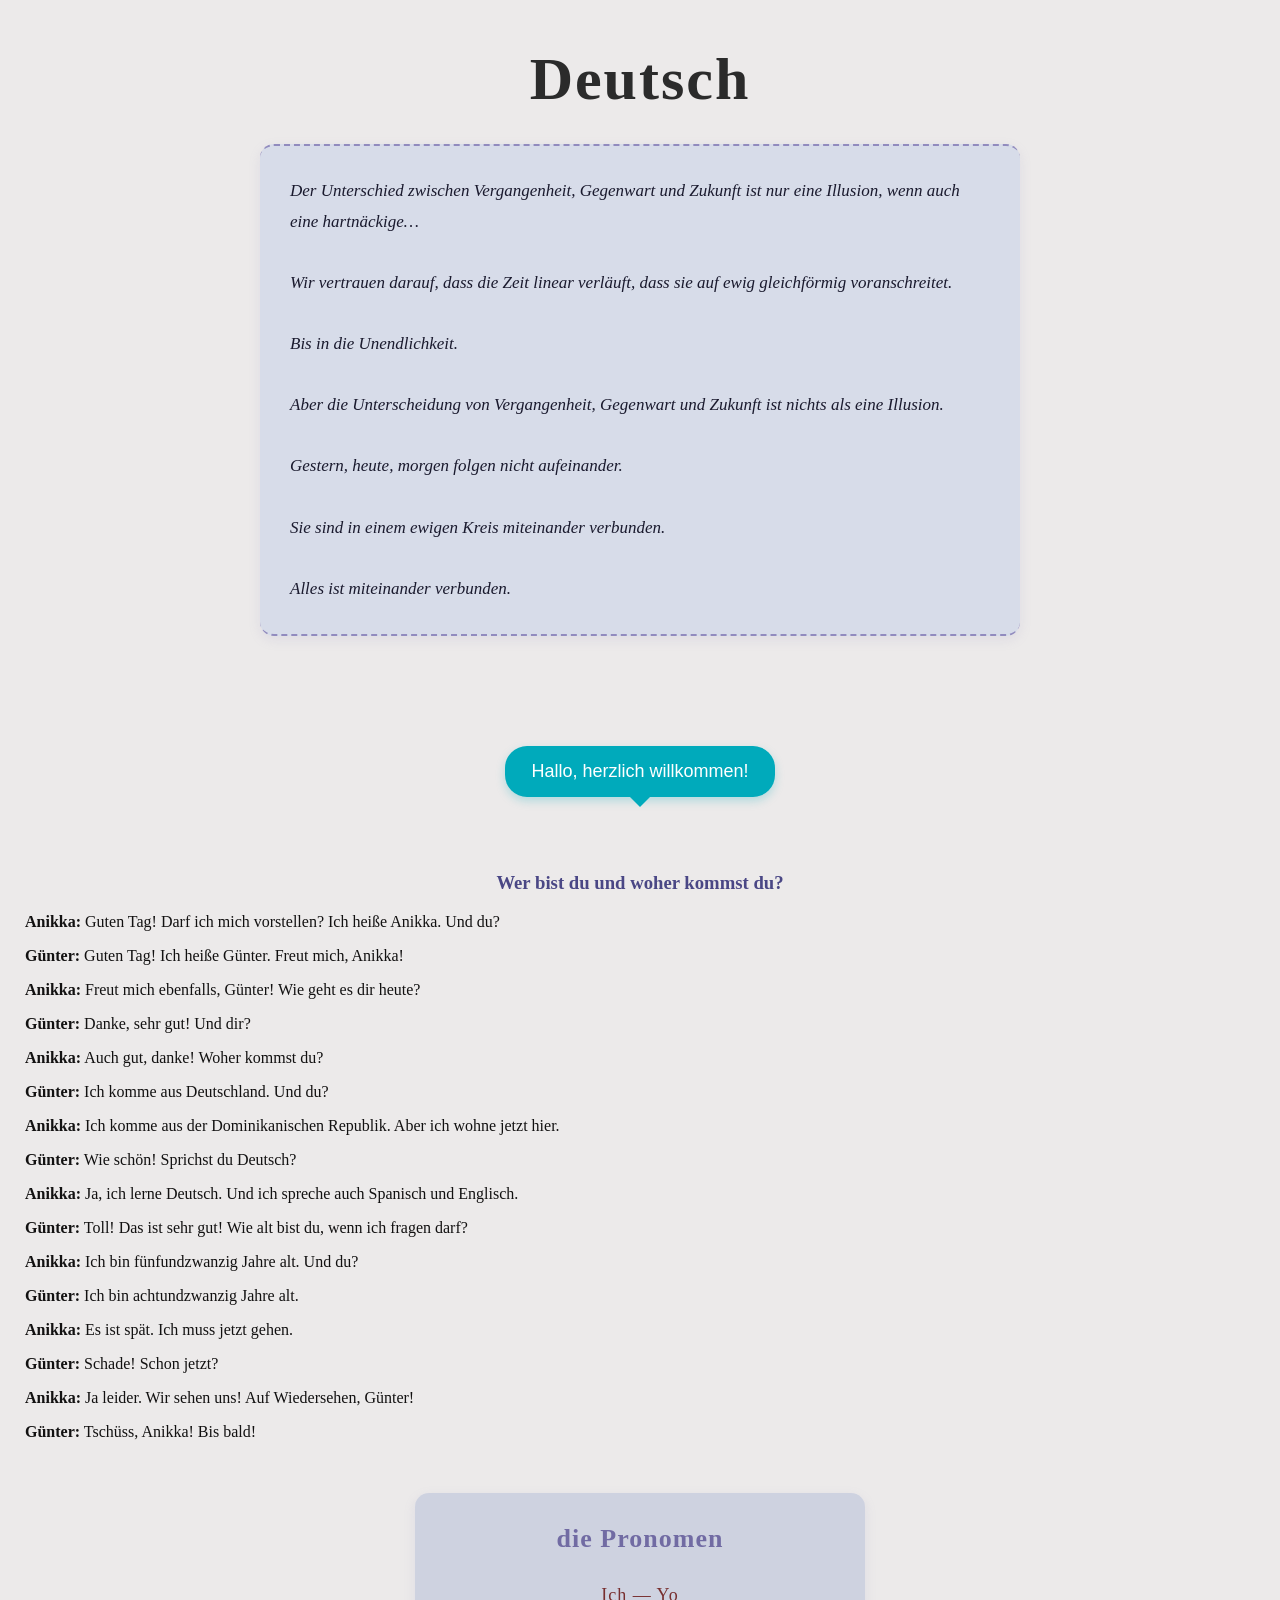
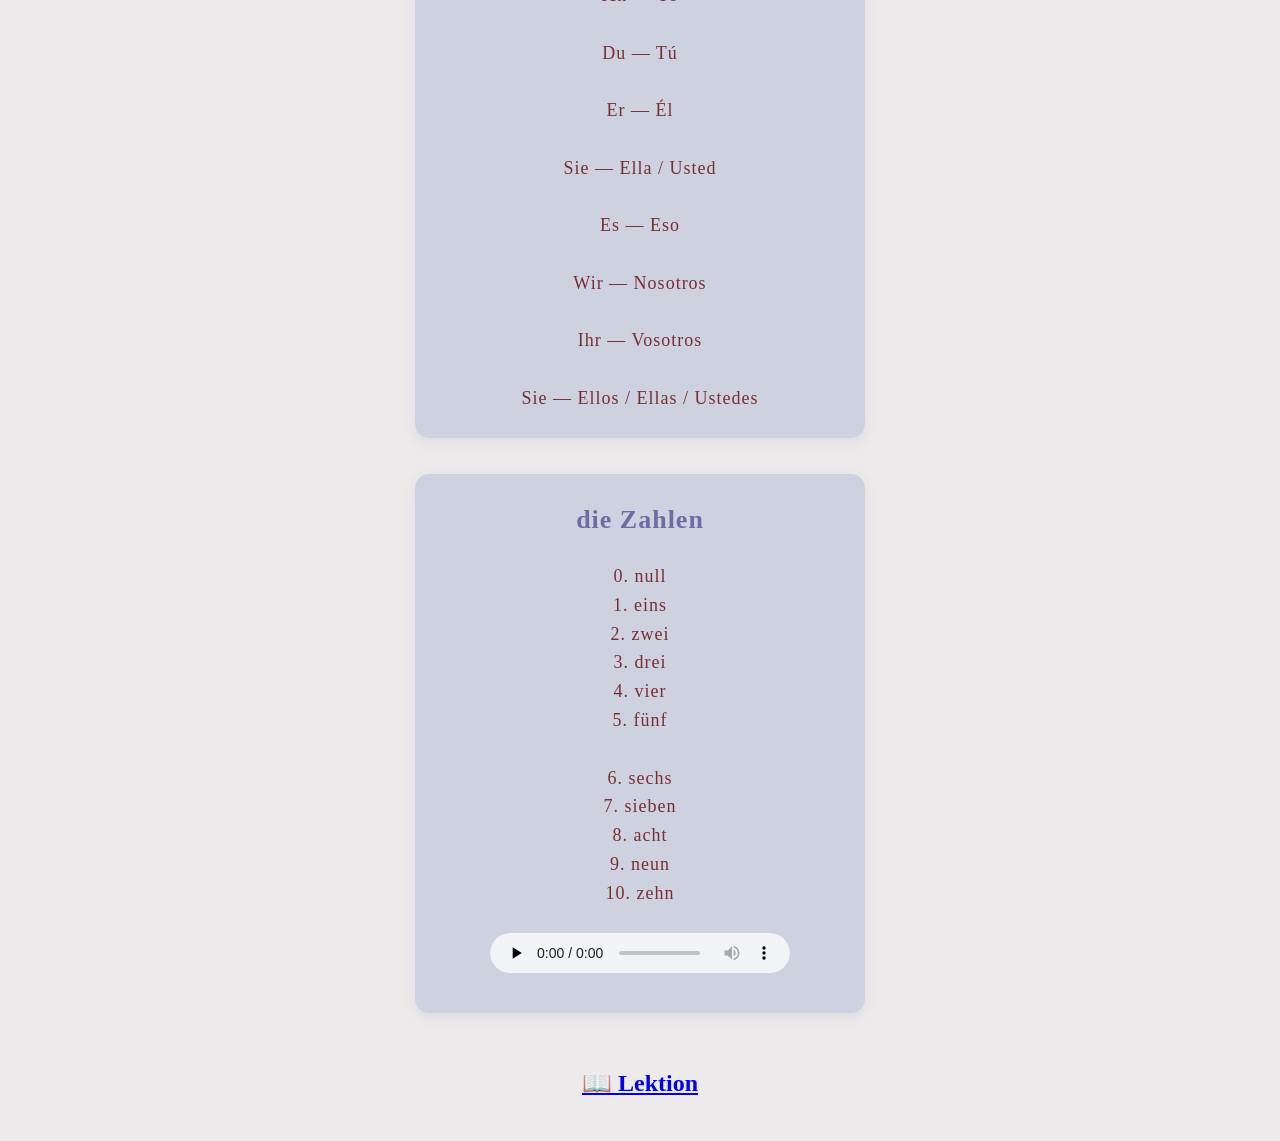
<file: index.html>
<!DOCTYPE html>
<html lang="de">
<head>
    <meta charset="UTF-8">
    <meta name="viewport" content="width=device-width, initial-scale=1.0">
    <link rel="stylesheet" href="style.css">
    <title>Deutsch</title>
    <link rel="icon" type="image/x-icon" href="https://static.vecteezy.com/system/resources/thumbnails/011/571/346/small/circle-flag-of-germany-free-png.png">
</head>
<body>

    <h1>Deutsch</h1>

    <p class="p01">
        Der Unterschied zwischen Vergangenheit, Gegenwart und Zukunft ist nur eine Illusion, wenn auch eine hartnäckige…
        <br><br>
        Wir vertrauen darauf, dass die Zeit linear verläuft, dass sie auf ewig gleichförmig voranschreitet.
        <br><br>
        Bis in die Unendlichkeit.
        <br><br>
        Aber die Unterscheidung von Vergangenheit, Gegenwart und Zukunft ist nichts als eine Illusion.
        <br><br>
        Gestern, heute, morgen folgen nicht aufeinander.
        <br><br>
        Sie sind in einem ewigen Kreis miteinander verbunden.
        <br><br>
        Alles ist miteinander verbunden.
    </p>

    <br>


    <br><br>


    <br><br>


    <div class="globi">
        <div class="globo-texto">
            Hallo, herzlich willkommen!
        </div>
    </div>

    <br><br>
    <div class="dialogo">
    <h3>Wer bist du und woher kommst du?</h3>
    <p><strong>Anikka:</strong> Guten Tag! Darf ich mich vorstellen? Ich heiße Anikka. Und du?</p>
    <p><strong>Günter:</strong> Guten Tag! Ich heiße Günter. Freut mich, Anikka!</p>
    <p><strong>Anikka:</strong> Freut mich ebenfalls, Günter! Wie geht es dir heute?</p>
    <p><strong>Günter:</strong> Danke, sehr gut! Und dir?</p>
    <p><strong>Anikka:</strong> Auch gut, danke! Woher kommst du?</p>
    <p><strong>Günter:</strong> Ich komme aus Deutschland. Und du?</p>
    <p><strong>Anikka:</strong> Ich komme aus der Dominikanischen Republik. Aber ich wohne jetzt hier.</p>
    <p><strong>Günter:</strong> Wie schön! Sprichst du Deutsch?</p>
    <p><strong>Anikka:</strong> Ja, ich lerne Deutsch. Und ich spreche auch Spanisch und Englisch.</p>
    <p><strong>Günter:</strong> Toll! Das ist sehr gut! Wie alt bist du, wenn ich fragen darf?</p>
    <p><strong>Anikka:</strong> Ich bin fünfundzwanzig Jahre alt. Und du?</p>
    <p><strong>Günter:</strong> Ich bin achtundzwanzig Jahre alt.</p>
    <p><strong>Anikka:</strong> Es ist spät. Ich muss jetzt gehen.</p>
    <p><strong>Günter:</strong> Schade! Schon jetzt?</p>
    <p><strong>Anikka:</strong> Ja leider. Wir sehen uns! Auf Wiedersehen, Günter!</p>
    <p><strong>Günter:</strong> Tschüss, Anikka! Bis bald!</p>
</div>

    <div>
<br><br>
    <!-- 📌 PRONOMBRES PERSONALES -->
    <div class="num">
        <h2>die Pronomen</h2>
        Ich — Yo<br><br>
        Du — Tú<br><br>
        Er — Él<br><br>
        Sie — Ella / Usted<br><br>
        Es — Eso<br><br>
        Wir — Nosotros<br><br>
        Ihr — Vosotros<br><br>
        Sie — Ellos / Ellas / Ustedes
    </div>
    </div>
<br><br>
    <!-- 📌 NÚMEROS -->
    <div class="num">
        <h2>die Zahlen</h2>
        0. null<br>
        1. eins<br>
        2. zwei<br>
        3. drei<br>
        4. vier<br>
        5. fünf
        <br><br>
        6. sechs<br>
        7. sieben<br>
        8. acht<br>
        9. neun<br>
        10. zehn
        <div style="text-align:center; margin:25px 0 10px 0;">
            <audio controls preload="none">
                <source src="./numerosaleman.mp3" type="audio/mpeg">
            
        </div>
    </div>

    <br><br>

   
    

        <h2><a href="lektion.html" class="container">📖 Lektion</a></h2>
       
        

   
        
            
</body>
</html>
</file>
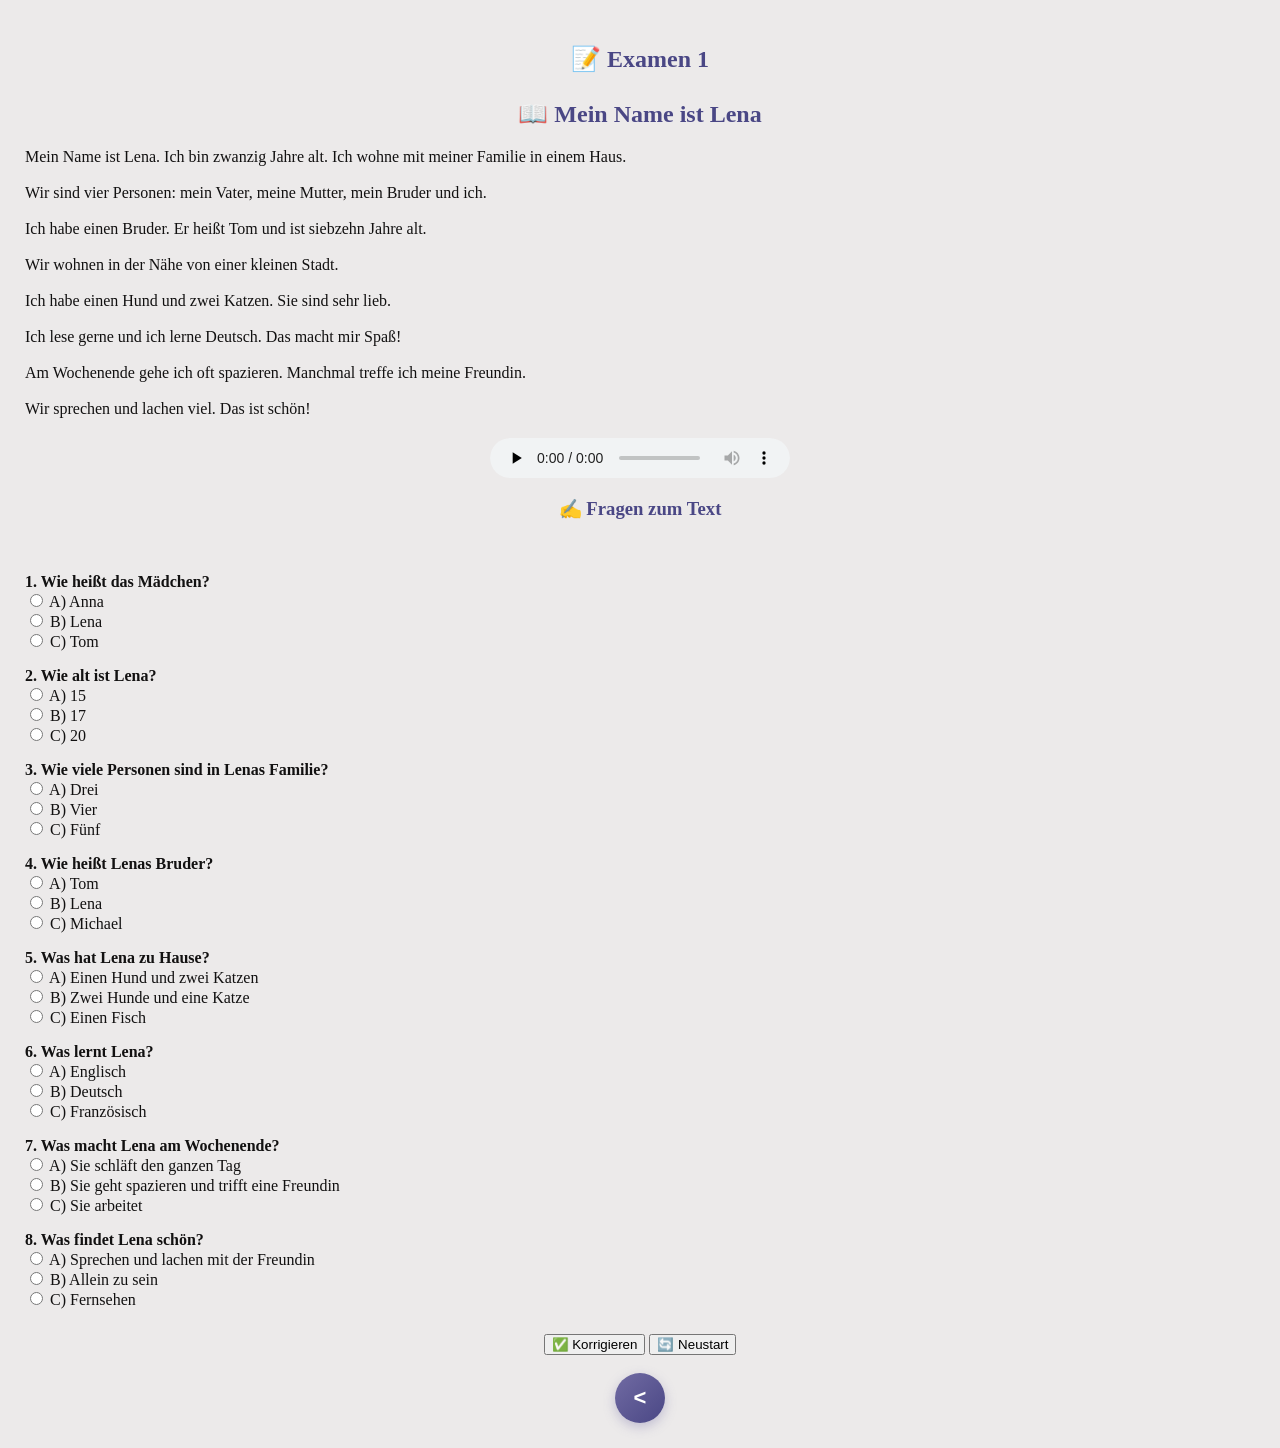
<file: examen1.html>
<!DOCTYPE html>
<html lang="de">
    <head>
        <meta charset="UTF-8">
        <meta name="viewport" content="width=device-width, initial-scale=1.0">
        <title>Examen 1</title>
        <link rel="stylesheet" href="style.css">
    </head>
    <body>
        <h2>📝 Examen 1 <br><br> 📖 Mein Name ist Lena</h2>
        <p>Mein Name ist Lena. Ich bin zwanzig Jahre alt. Ich wohne mit meiner Familie in einem Haus. <br><br>
Wir sind vier Personen: mein Vater, meine Mutter, mein Bruder und ich.<br><br>
Ich habe einen Bruder. Er heißt Tom und ist siebzehn Jahre alt.<br><br>
Wir wohnen in der Nähe von einer kleinen Stadt.<br><br>
Ich habe einen Hund und zwei Katzen. Sie sind sehr lieb.<br><br>
Ich lese gerne und ich lerne Deutsch. Das macht mir Spaß!<br><br>
Am Wochenende gehe ich oft spazieren. Manchmal treffe ich meine Freundin.<br><br>
Wir sprechen und lachen viel. Das ist schön!</p>

<p style="text-align:center; margin:20px 0;">
  <audio controls preload="none">
    <source src="./lenaaudio.mp3" type="audio/mpeg">
  
</p>

<h3>✍️ Fragen zum Text</h3>
<br>

<p><strong>1. Wie heißt das Mädchen?</strong> <span id="res-q1"></span><br>
    <label style="cursor: pointer;"><input type="radio" name="q1" value="a"> A) Anna</label><br>
    <label style="cursor: pointer;"><input type="radio" name="q1" value="b"> B) Lena</label><br>
    <label style="cursor: pointer;"><input type="radio" name="q1" value="c"> C) Tom</label>
</p>

<p><strong>2. Wie alt ist Lena?</strong> <span id="res-q2"></span><br>
    <label style="cursor: pointer;"><input type="radio" name="q2" value="a"> A) 15</label><br>
    <label style="cursor: pointer;"><input type="radio" name="q2" value="b"> B) 17</label><br>
    <label style="cursor: pointer;"><input type="radio" name="q2" value="c"> C) 20</label>
</p>

<p><strong>3. Wie viele Personen sind in Lenas Familie?</strong> <span id="res-q3"></span><br>
    <label style="cursor: pointer;"><input type="radio" name="q3" value="a"> A) Drei</label><br>
    <label style="cursor: pointer;"><input type="radio" name="q3" value="b"> B) Vier</label><br>
    <label style="cursor: pointer;"><input type="radio" name="q3" value="c"> C) Fünf</label>
</p>

<p><strong>4. Wie heißt Lenas Bruder?</strong> <span id="res-q4"></span><br>
    <label style="cursor: pointer;"><input type="radio" name="q4" value="a"> A) Tom</label><br>
    <label style="cursor: pointer;"><input type="radio" name="q4" value="b"> B) Lena</label><br>
    <label style="cursor: pointer;"><input type="radio" name="q4" value="c"> C) Michael</label>
</p>

<p><strong>5. Was hat Lena zu Hause?</strong> <span id="res-q5"></span><br>
    <label style="cursor: pointer;"><input type="radio" name="q5" value="a"> A) Einen Hund und zwei Katzen</label><br>
    <label style="cursor: pointer;"><input type="radio" name="q5" value="b"> B) Zwei Hunde und eine Katze</label><br>
    <label style="cursor: pointer;"><input type="radio" name="q5" value="c"> C) Einen Fisch</label>
</p>

<p><strong>6. Was lernt Lena?</strong> <span id="res-q6"></span><br>
    <label style="cursor: pointer;"><input type="radio" name="q6" value="a"> A) Englisch</label><br>
    <label style="cursor: pointer;"><input type="radio" name="q6" value="b"> B) Deutsch</label><br>
    <label style="cursor: pointer;"><input type="radio" name="q6" value="c"> C) Französisch</label>
</p>

<p><strong>7. Was macht Lena am Wochenende?</strong> <span id="res-q7"></span><br>
    <label style="cursor: pointer;"><input type="radio" name="q7" value="a"> A) Sie schläft den ganzen Tag</label><br>
    <label style="cursor: pointer;"><input type="radio" name="q7" value="b"> B) Sie geht spazieren und trifft eine Freundin</label><br>
    <label style="cursor: pointer;"><input type="radio" name="q7" value="c"> C) Sie arbeitet</label>
</p>

<p><strong>8. Was findet Lena schön?</strong> <span id="res-q8"></span><br>
    <label style="cursor: pointer;"><input type="radio" name="q8" value="a"> A) Sprechen und lachen mit der Freundin</label><br>
    <label style="cursor: pointer;"><input type="radio" name="q8" value="b"> B) Allein zu sein</label><br>
    <label style="cursor: pointer;"><input type="radio" name="q8" value="c"> C) Fernsehen</label>
</p>

<!-- 📊 CUADRO DONDE SALE LA NOTA -->
<div id="resultado" style="text-align:center; font-size:20px; margin:25px 0; font-weight:bold; color:#4a4785;"></div>

<div style="text-align: center; margin-top: 15px;">
    <button onclick="korrigiere()">✅ Korrigieren</button>
    <button onclick="neuStart()">🔄 Neustart</button>
</div>

<br>
<div style="text-align:center;">
  <button class="back-button" onclick="goBack()">&lt;</button>
</div>

<script>
// ===== ANTWORTEN UND ERLÄUTERUNGEN =====
const respuestas = {
  q1: { 
    richtige: "b", 
    erklaerung: "Im ersten Satz steht: Mein Name ist Lena." 
  },
  q2: { 
    richtige: "c", 
    erklaerung: "Im Text steht: Ich bin zwanzig Jahre alt. Zwanzig = 20." 
  },
  q3: { 
    richtige: "b", 
    erklaerung: "Vater + Mutter + Bruder + Lena = 4 Personen." 
  },
  q4: { 
    richtige: "a", 
    erklaerung: "Es steht: Er heißt Tom. Tom ist der Bruder." 
  },
  q5: { 
    richtige: "a", 
    erklaerung: "Im Text steht: Ich habe einen Hund und zwei Katzen." 
  },
  q6: { 
    richtige: "b", 
    erklaerung: "Es steht: Ich lerne Deutsch. Sie lernt Deutsch." 
  },
  q7: { 
    richtige: "b", 
    erklaerung: "Am Wochenende geht sie spazieren und trifft ihre Freundin." 
  },
  q8: { 
    richtige: "a", 
    erklaerung: "Sie sagt: Wir sprechen und lachen viel. Das ist schön!" 
  }
};

const totalPreguntas = 8;

// ✅ FUNKTION: KORRIGIEREN
function korrigiere() {
    let puntos = 0;
    // ⚠️ ANTES decía "let i = i" → ERROR! Debe ser "let i = 1"
    for (let i = 1; i <= totalPreguntas; i++) {
        const nombre = "q" + i;
        const caja = document.getElementById("res-" + nombre);
        const seleccionada = document.querySelector('input[name="' + nombre + '"]:checked');

        if (seleccionada && seleccionada.value === respuestas[nombre].richtige) {
            puntos++;
            caja.innerHTML = '<span style="color:green; font-weight:bold;"> ✅ Richtig!</span>';
        } else {
            caja.innerHTML = '<span style="color:red; font-weight:bold;"> ❌ ' + respuestas[nombre].erklaerung + '</span>';
        }
    }
    // 📊 NOTA FINAL
    const nota = Math.round((puntos / totalPreguntas) * 100);
    document.getElementById("resultado").innerHTML = "💪 Sehr gut! " + puntos + " von " + totalPreguntas + " — Note: " + nota + "/100";
}

// 🔄 FUNKTION: NEUSTART
function neuStart() {
    for (let i = 1; i <= totalPreguntas; i++) {
        const nombre = "q" + i;
        const caja = document.getElementById("res-" + nombre);
        const opciones = document.querySelectorAll('input[name="' + nombre + '"]');        
        opciones.forEach(op => op.checked = false);
        caja.innerHTML = "";
    }
    document.getElementById("resultado").innerHTML = "";
}

// 🔙 ZURÜCK-FUNKTION
function goBack() {
    history.back();
}
</script>

</body>
</html>
</file>
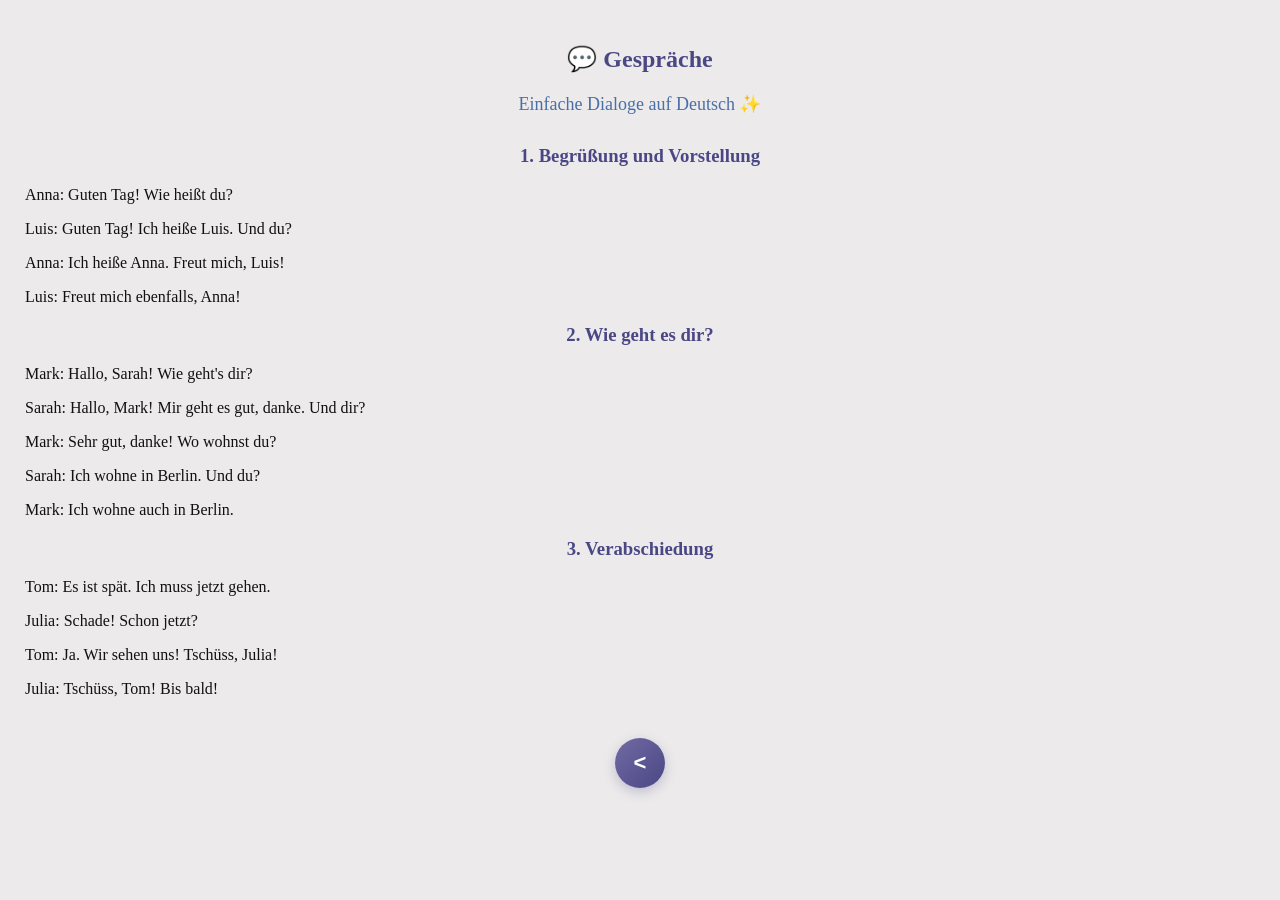
<file: gespräche.html>
<!DOCTYPE html>
<html lang="de">
<head>
    <meta charset="UTF-8">
    <meta name="viewport" content="width=device-width, initial-scale=1.0">
    <title>💬 Gespräche</title>
    <link rel="stylesheet" href="style.css">
</head>
<body>

<h2>💬 Gespräche</h2>
<p style="text-align:center; color:#4a6fa5; font-size:18px; margin-bottom:30px;">Einfache Dialoge auf Deutsch ✨</p>


<!-- 🗣️ 1. Begrüßung und Vorstellung -->
<div class="dialogo">
    <h3>1. Begrüßung und Vorstellung</h3>
    <p class="frase"><span class="de">Anna:</span> Guten Tag! Wie heißt du?</p>
    <p class="frase"><span class="de">Luis:</span> Guten Tag! Ich heiße Luis. Und du?</p>
    <p class="frase"><span class="de">Anna:</span> Ich heiße Anna. Freut mich, Luis!</p>
    <p class="frase"><span class="de">Luis:</span> Freut mich ebenfalls, Anna!</p>
</div>


<!-- 🗣️ 2. Wie geht es dir? -->
<div class="dialogo">
    <h3>2. Wie geht es dir?</h3>
    <p class="frase"><span class="de">Mark:</span> Hallo, Sarah! Wie geht's dir?</p>
    <p class="frase"><span class="de">Sarah:</span> Hallo, Mark! Mir geht es gut, danke. Und dir?</p>
    <p class="frase"><span class="de">Mark:</span> Sehr gut, danke! Wo wohnst du?</p>
    <p class="frase"><span class="de">Sarah:</span> Ich wohne in Berlin. Und du?</p>
    <p class="frase"><span class="de">Mark:</span> Ich wohne auch in Berlin.</p>
</div>


<!-- 🗣️ 3. Verabschiedung -->
<div class="dialogo">
    <h3>3. Verabschiedung</h3>
    <p class="frase"><span class="de">Tom:</span> Es ist spät. Ich muss jetzt gehen.</p>
    <p class="frase"><span class="de">Julia:</span> Schade! Schon jetzt?</p>
    <p class="frase"><span class="de">Tom:</span> Ja. Wir sehen uns! Tschüss, Julia!</p>
    <p class="frase"><span class="de">Julia:</span> Tschüss, Tom! Bis bald!</p>
</div>


<!-- 🔙 ZURÜCK-KNOPF -->
<div style="margin-top: 40px; text-align: center;">
    <button class="back-button" onclick="goBack()">&lt;</button>
</div>

<script>
    function goBack() {
        history.back();
    }
</script>

</body>
</html>
</file>
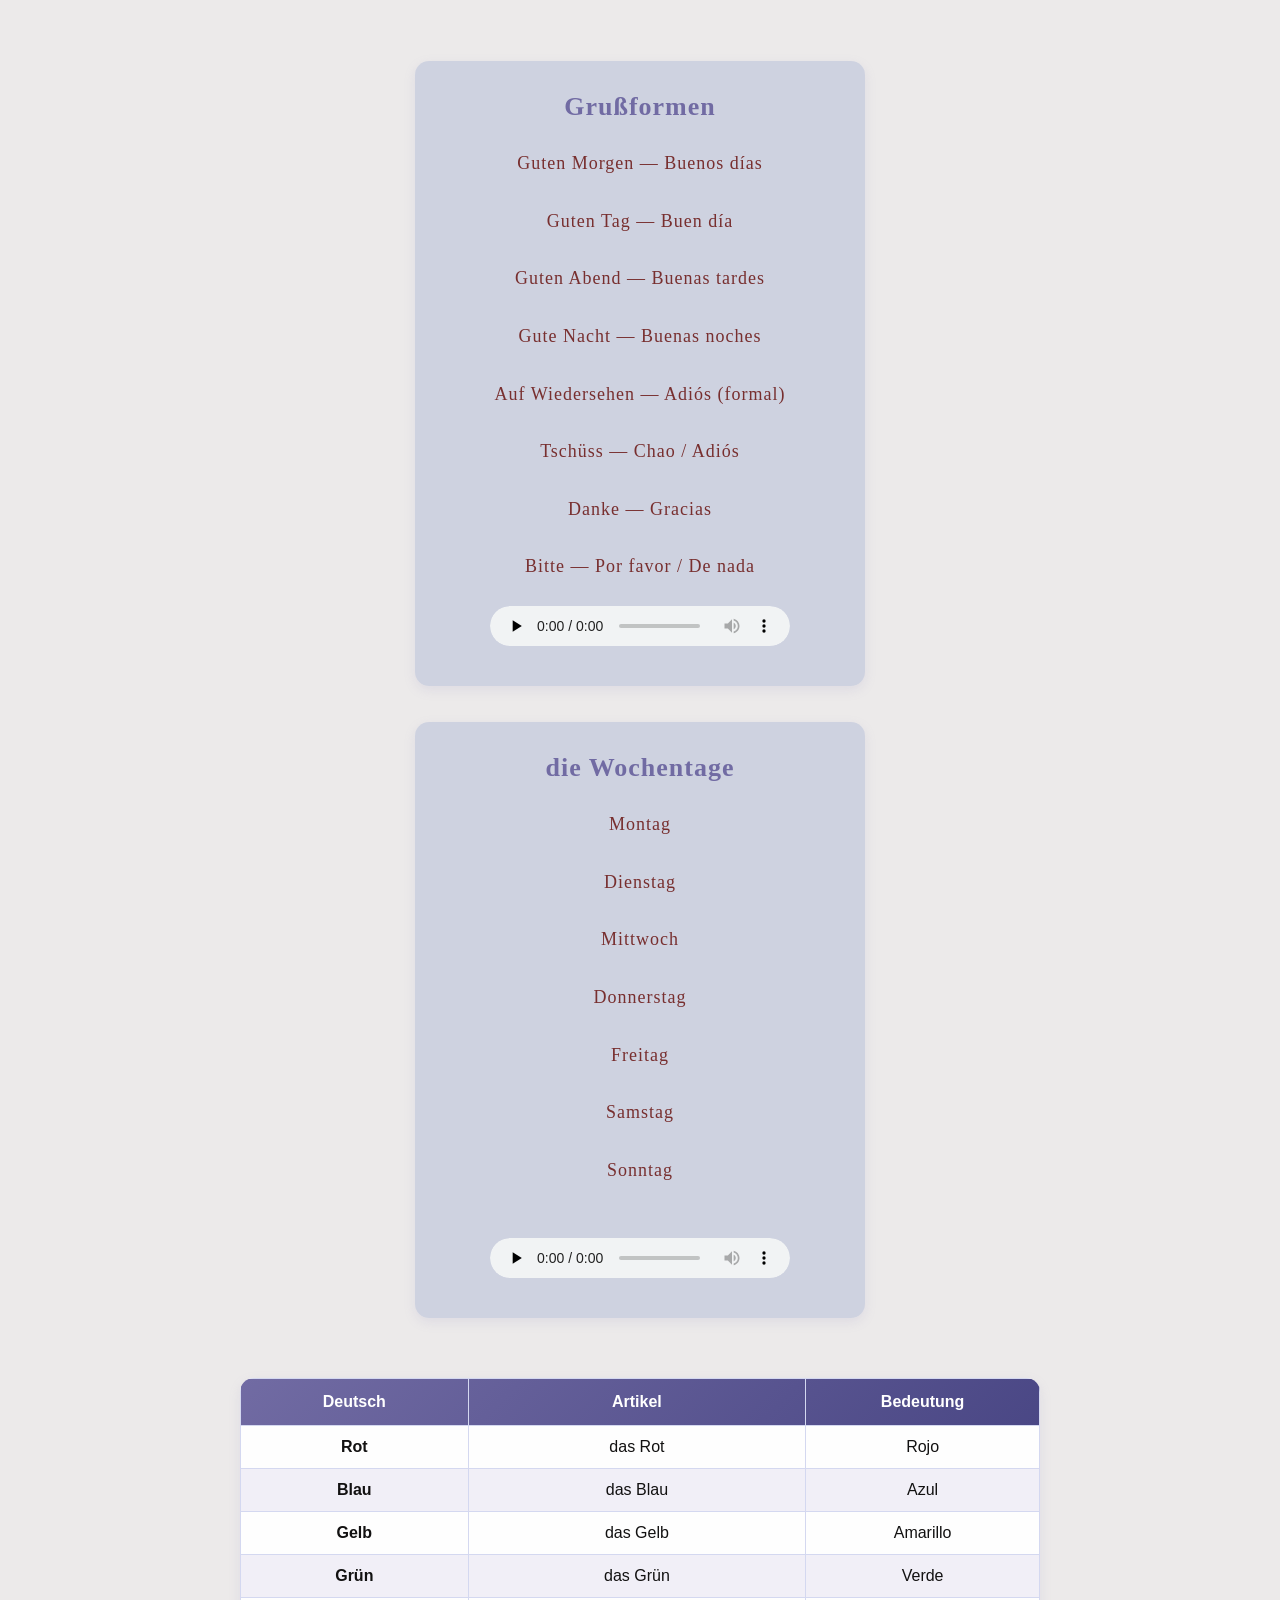
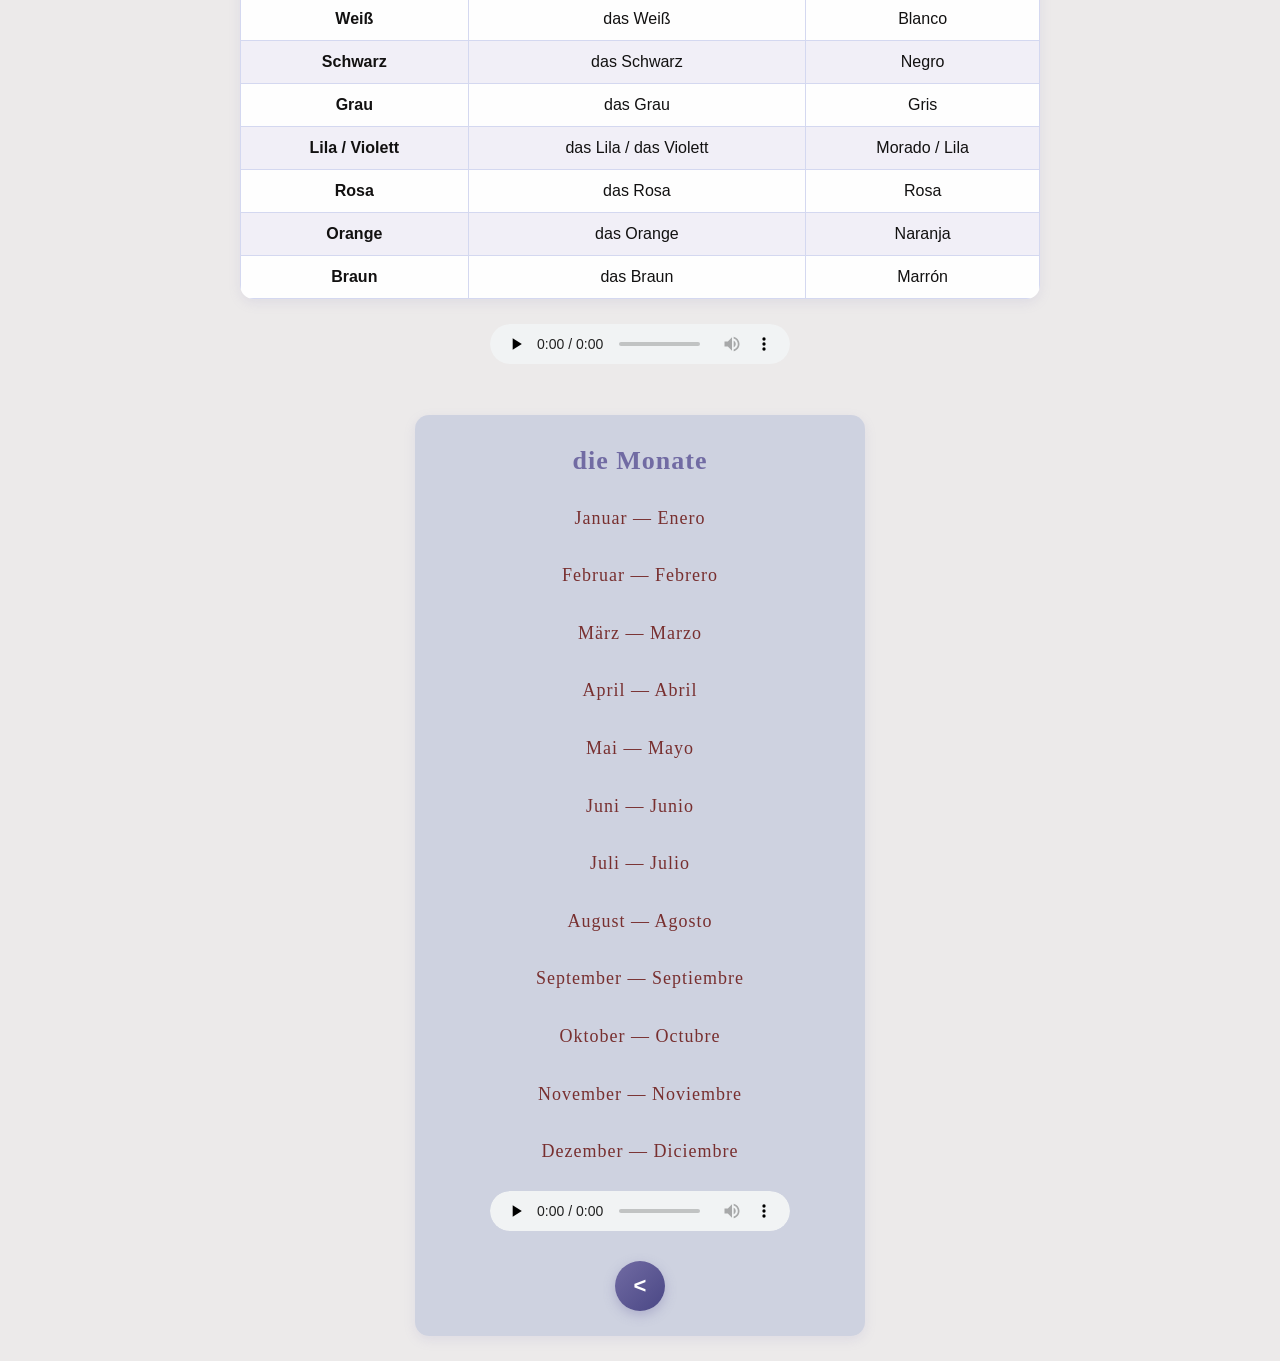
<file: grammatik.html>
<!DOCTYPE html>
<html lang="de">
<head>
    <meta charset="UTF-8">
    <meta name="viewport" content="width=device-width, initial-scale=1.0">
    <title>Deutsch — Sujets de cours</title>
    <link rel="stylesheet" href="style.css">
</head>
<body>

    <br><br>

    <div class="num">
        <h2>Grußformen</h2>
        Guten Morgen — Buenos días<br><br>
        Guten Tag — Buen día<br><br>
        Guten Abend — Buenas tardes<br><br>
        Gute Nacht — Buenas noches<br><br>
        Auf Wiedersehen — Adiós (formal)<br><br>
        Tschüss — Chao / Adiós<br><br>
        Danke — Gracias<br><br>
        Bitte — Por favor / De nada
         <div style="text-align:center; margin:25px 0 10px 0;">
            <audio controls preload="none">
                <source src="./gruaudio.mp3" type="audio/mpeg">
            
        </div>
    </div>
    <br><br>
<!-- 📌 DÍAS DE LA SEMANA -->
    <div class="sem">
        <h2>die Wochentage</h2>
        Montag<br><br>
        Dienstag<br><br>
        Mittwoch<br><br>
        Donnerstag<br><br>
        Freitag<br><br>
        Samstag<br><br>
        Sonntag<br><br>
        <div style="text-align:center; margin:25px 0 10px 0;">
            <audio controls preload="none">
                <source src="./semaleman.mp3.mp3" type="audio/mpeg">
            
        </div>
    </div>

    <br><br>

    <!-- 📌 TABLA DE COLORES -->
    <table class="colo">
        <thead>
            <tr>
                <th>Deutsch</th>
                <th>Artikel</th>
                <th>Bedeutung</th>
            </tr>
        </thead>
        <tbody>
            <tr>
                <td><strong>Rot</strong></td>
                <td>das Rot</td>
                <td>Rojo</td>
            </tr>
            <tr>
                <td><strong>Blau</strong></td>
                <td>das Blau</td>
                <td>Azul</td>
            </tr>
            <tr>
                <td><strong>Gelb</strong></td>
                <td>das Gelb</td>
                <td>Amarillo</td>
            </tr>
            <tr>
                <td><strong>Grün</strong></td>
                <td>das Grün</td>
                <td>Verde</td>
            </tr>
            <tr>
                <td><strong>Weiß</strong></td>
                <td>das Weiß</td>
                <td>Blanco</td>
            </tr>
            <tr>
                <td><strong>Schwarz</strong></td>
                <td>das Schwarz</td>
                <td>Negro</td>
            </tr>
            <tr>
                <td><strong>Grau</strong></td>
                <td>das Grau</td>
                <td>Gris</td>
            </tr>
            <tr>
                <td><strong>Lila / Violett</strong></td>
                <td>das Lila / das Violett</td>
                <td>Morado / Lila</td>
            </tr>
            <tr>
                <td><strong>Rosa</strong></td>
                <td>das Rosa</td>
                <td>Rosa</td>
            </tr>
            <tr>
                <td><strong>Orange</strong></td>
                <td>das Orange</td>
                <td>Naranja</td>
            </tr>
            <tr>
                <td><strong>Braun</strong></td>
                <td>das Braun</td>
                <td>Marrón</td>
            </tr>
        </tbody>
    </table>

    <div style="text-align:center; margin:25px 0 10px 0;">
        <audio controls preload="none">
            <source src="./coloraleman.mp3" type="audio/mpeg">
        
    </div>

    <br><br>

    <!-- 📌 MESES DEL AÑO -->
    <div class="num">
        <h2>die Monate</h2>
        Januar — Enero<br><br>
        Februar — Febrero<br><br>
        März — Marzo<br><br>
        April — Abril<br><br>
        Mai — Mayo<br><br>
        Juni — Junio<br><br>
        Juli — Julio<br><br>
        August — Agosto<br><br>
        September — Septiembre<br><br>
        Oktober — Octubre<br><br>
        November — Noviembre<br><br>
        Dezember — Diciembre

        <div style="text-align:center; margin:25px 0 10px 0;">
            <audio controls preload="none">
                <source src="./mesesaleman.mp3" type="audio/mpeg">
            
        </div>

        <!-- BOTÓN DE VOLVER -->
        <div style="margin-top: 30px; text-align: center;">
            <button class="back-button" onclick="goBack()">&lt;</button>
        </div>
    </div>

 <script>
        function goBack() {
            history.back();
        }
    </script>
</body>
</html>
</file>
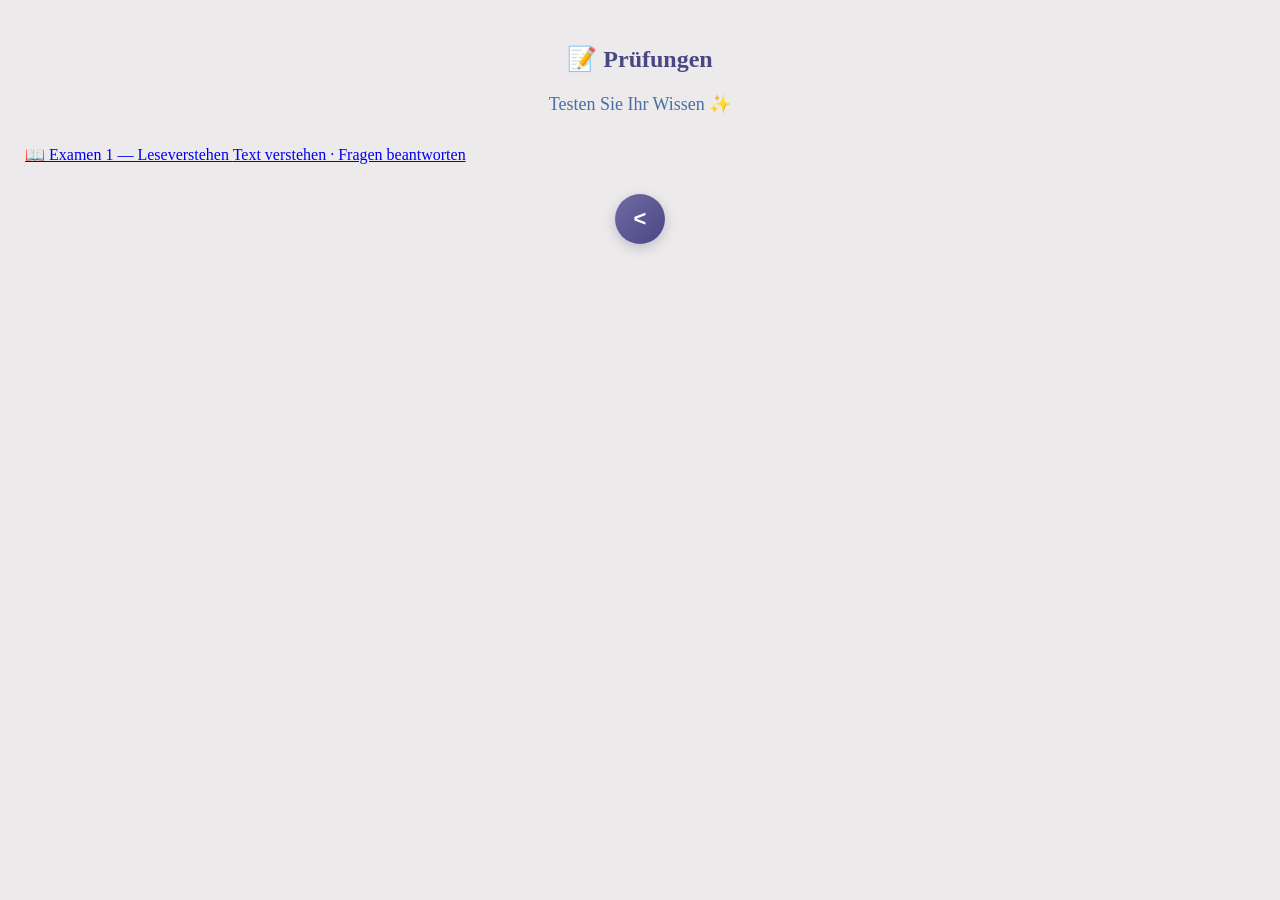
<file: prüfungen.html>
<!DOCTYPE html>
<html lang="de">
<head>
    <meta charset="UTF-8">
    <meta name="viewport" content="width=device-width, initial-scale=1.0">
    <title>📝 Prüfungen</title>
    <link rel="stylesheet" href="style.css">
</head>
<body>

<h2>📝 Prüfungen</h2>
<p style="text-align:center; color:#4a6fa5; font-size:18px; margin-bottom:30px;">Testen Sie Ihr Wissen ✨</p>

<div class="container-pruefungen">
  <a href="examen1.html" class="examen-link">
    📖 Examen 1 — Leseverstehen
    <span>Text verstehen · Fragen beantworten</span>
  </a>
</div>

<!-- 🔙 ZURÜCK-KNOPF -->
<div style="margin-top: 30px; text-align: center;">
    <button class="back-button" onclick="goBack()">&lt;</button>
</div>

<script>
    function goBack() {
        history.back();
    }
</script>

</body>
</html>
</file>
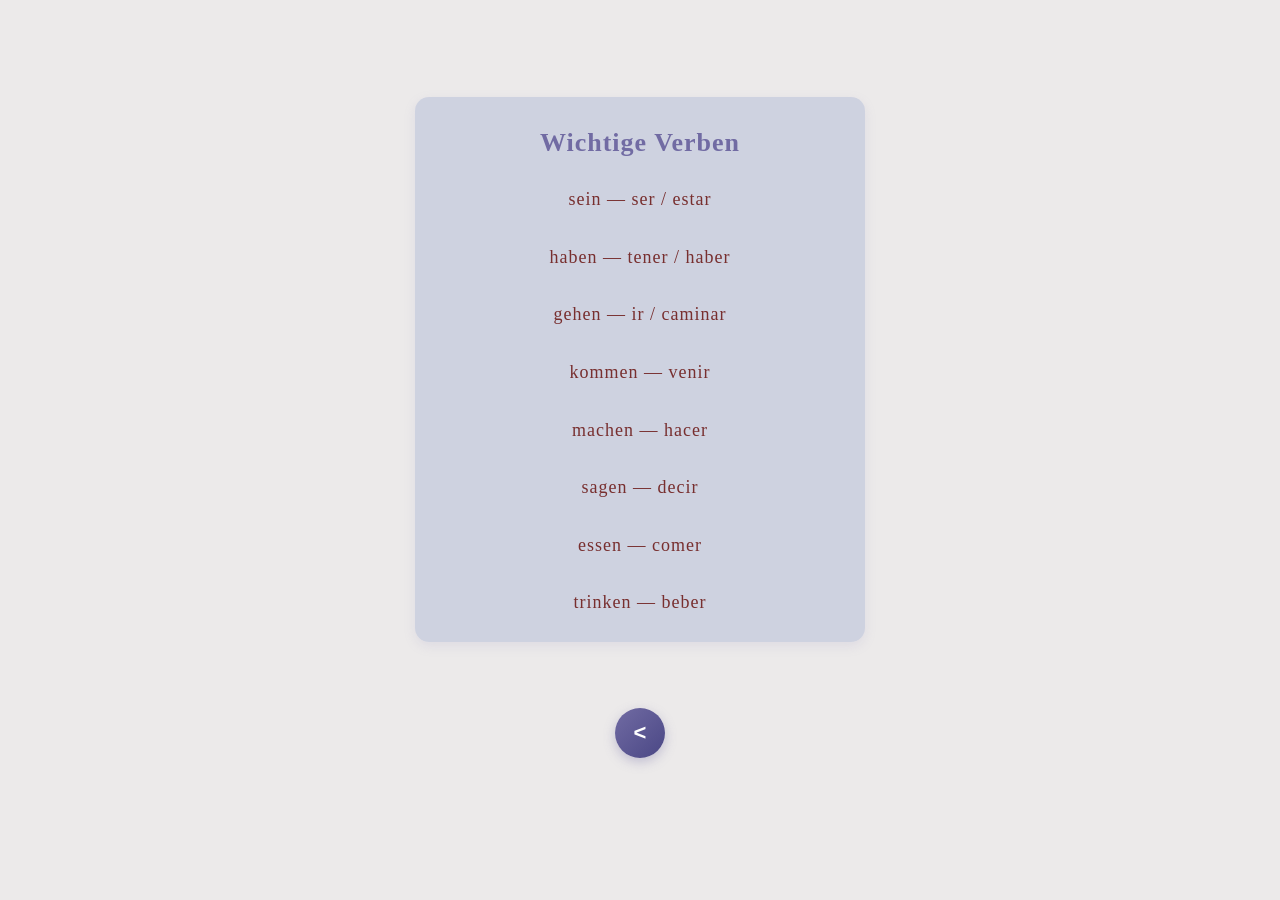
<file: verben.html>
<!DOCTYPE html>
<html lang="de">
<head>
    <meta charset="UTF-8">
    <meta name="viewport" content="width=device-width, initial-scale=1.0">
    <title>Deutsch — Sujets de cours</title>
    <link rel="stylesheet" href="style.css">
</head>
<body>

    <br><br>

        <br><br>

    <div class="num">
        <h2>Wichtige Verben</h2>
        sein — ser / estar<br><br>
        haben — tener / haber<br><br>
        gehen — ir / caminar<br><br>
        kommen — venir<br><br>
        machen — hacer<br><br>
        sagen — decir<br><br>
        essen — comer<br><br>
        trinken — beber
    </div>
    <br><br>


        <!-- BOTÓN DE VOLVER -->
        <div style="margin-top: 30px; text-align: center;">
            <button class="back-button" onclick="goBack()">&lt;</button>
        </div>
    </div>

 <script>
        function goBack() {
            history.back();
        }
    </script>
</body>
</html>
</file>
<file: style.css>
/* ===== ESTILOS GENERALES ===== */
body {
    /* Imagen de fondo + color de respaldo */
    background: #eceaea url("https://studying-in-germany.org/wp-content/uploads/2013/01/Study-German-language-in-Germany.jpg") no-repeat center center fixed;
    background-size: cover;
    background-blend-mode: overlay;
    margin: 0;
    padding: 25px;
    font-family: Georgia, 'Times New Roman', Times, serif;
    color: #121111;
}

/* ===== ELIMINAMOS EL FONDO BLANCO DEL CONTENEDOR ===== */
.container {
    background: transparent !important;
    box-shadow: none !important;
    max-width: 1100px;
    width: 100%;
    margin: 40px auto;
    overflow: hidden;
}

/* ===== TÍTULO PRINCIPAL ===== */
h1 {
    text-align: center;
    font-size: 60px;
    color: #2b2b2b;
    margin: 20px 0 30px 0;
    letter-spacing: 2px;
}

h2, h3 {
    text-align: center;
    color: #4a4785;
}

/* ===== TARJETA DE TEXTO ===== */
.p01 {
    background: rgba(213, 219, 233, 0.92);
    padding: 30px;
    border-radius: 14px;
    max-width: 700px;
    border-top: 2px dashed #918bbe;
    border-bottom: 2px dashed #918bbe;
    text-align: left;
    margin: 0 auto;
    color: #1a1a2e;
    font-size: 17px;
    font-style: italic;
    line-height: 1.8;
    box-shadow: 0 4px 12px rgba(145, 139, 190, 0.15);
}

/* ===== GLOBO DE SALUDO ===== */
.globi {
    display: flex;
    justify-content: center;
    align-items: center;
    margin: 20px 0;
}

.globo-texto {
    position: relative;
    background: #00aabb;
    color: #ffffff;
    padding: 15px 25px;
    border-radius: 22px;
    width: 220px;
    text-align: center;
    font-family: "Segoe UI", Roboto, sans-serif;
    font-size: 18px;
    font-weight: 500;
    box-shadow: 0 4px 10px rgba(0, 170, 187, 0.25);
}

/* Punta del globo */
.globo-texto::after {
    content: '';
    position: absolute;
    bottom: -10px;
    left: 50%;
    transform: translateX(-50%);
    border-width: 10px 10px 0;
    border-style: solid;
    border-color: #00aabb transparent transparent;
    display: block;
    width: 0;
}

/* ===== TARJETA DE NÚMEROS Y DÍAS ===== */
.num, .sem {
    background: rgba(204, 209, 224, 0.92);
    padding: 25px;
    border-radius: 14px;
    max-width: 400px;
    text-align: center;
    margin: 0 auto;
    color: #782f2f;
    font-size: 18px;
    line-height: 1.6;
    box-shadow: 0 4px 12px rgba(141, 135, 189, 0.15);
    letter-spacing: 1px;
}

.num h2, .sem h2 {
    margin-top: 0;
    color: #716ba3;
    font-size: 26px;
    letter-spacing: 1px;
}

/* ===== TABLA DE PREPOSICIONES Y COLORES ===== */
table.pronom, table.colo {
    border-collapse: collapse;
    width: 100%;
    max-width: 800px;
    margin: 1.5rem auto;
    font-family: 'Segoe UI', Roboto, Arial, sans-serif; 
    background-color: rgba(255, 255, 255, 0.95);
    border-radius: 14px;
    overflow: hidden;
    box-shadow: 0 4px 12px rgba(145, 139, 190, 0.15);
}

table.pronom th, table.colo th {
    border: 1px solid #d4d8f0;
    padding: 14px 10px;
    text-align: center;
    vertical-align: middle;
}

table.pronom td, table.colo td {
    border: 1px solid #d4d8f0;
    padding: 12px 10px;
    text-align: center;
    vertical-align: middle;
}

table.pronom thead, table.colo thead {
    background: linear-gradient(135deg, #716ba3 0%, #4a4785 100%);
    color: white;
    font-weight: 600;
}

/* FILAS ALTERNAS DE COLOR CLARITO */
table.pronom tbody tr:nth-child(even), 
table.colo tbody tr:nth-child(even) {
    background-color: rgba(240, 238, 247, 0.9);
}

/* EFECTO AL PASAR EL RATÓN */
table.pronom tbody tr:hover,
table.colo tbody tr:hover {
    background-color: #e8e4f5;
    transition: background-color 0.25s ease;
}

/* ===== CAJA DE AVISO ===== */
.caja-aviso {
    background: rgba(113, 107, 163, 0.12);
    padding: 15px 20px;
    border-radius: 10px;
    max-width: 760px;
    margin: 0 auto;
    text-align: center;
    border-left: 4px solid #716ba3;
    font-weight: 500;
}

/* ===== REPRODUCTOR DE AUDIO ===== */
audio {
    border-radius: 20px;
    height: 40px;
    display: block;
    margin: 15px auto;
}

/* ===== BOTÓN LEKTION ===== */
.lektion-link {
    display: block;
    width: 280px;
    margin: 30px auto;
    padding: 15px 30px;
    text-align: center;
    text-decoration: none;
    font-size: 24px;
    font-weight: 600;
    color: white;
    background: #00aabb;
    border-radius: 50px;
    transition: all 0.3s ease;
    letter-spacing: 1px;
}

.lektion-link:hover {
    transform: translateY(-3px);
    box-shadow: 0 6px 18px #00aabb;
}

.lektion-link:active {
    transform: translateY(0);
}

/* ===== BOTÓN DE VOLVER ===== */
.back-button {
    background: linear-gradient(135deg, #716ba3 0%, #4a4785 100%);
    color: white;
    border: none;
    width: 50px;
    height: 50px;
    border-radius: 50%;
    font-size: 22px;
    font-weight: bold;
    cursor: pointer;
    box-shadow: 0 4px 12px rgba(113, 107, 163, 0.35);
    transition: all 0.3s ease;
    display: inline-flex;
    align-items: center;
    justify-content: center;
}

.back-button:hover {
    transform: translateY(-3px);
    box-shadow: 0 6px 16px rgba(113, 107, 163, 0.45);
    background: linear-gradient(135deg, #7f78b5 0%, #585496 100%);
}

.back-button:active {
    transform: translateY(0);
}

/* ===== AJUSTES PARA CELULARES ===== */
@media (max-width: 600px) {
  body {
    padding: 12px !important;
    margin: 0 !important;
    font-size: 16px !important;
  }

  h1 {
    font-size: 36px !important;
  }

  h2 {
    font-size: 22px !important;
    margin: 20px 0 !important;
  }

  .dialogo, .p01, .num {
    padding: 15px !important;
    margin: 15px 0 !important;
    max-width: 100% !important;
  }

  .lektion-link {
    width: 240px !important;
    font-size: 20px !important;
  }

  button {
    font-size: 18px !important;
  }
}
</file>
